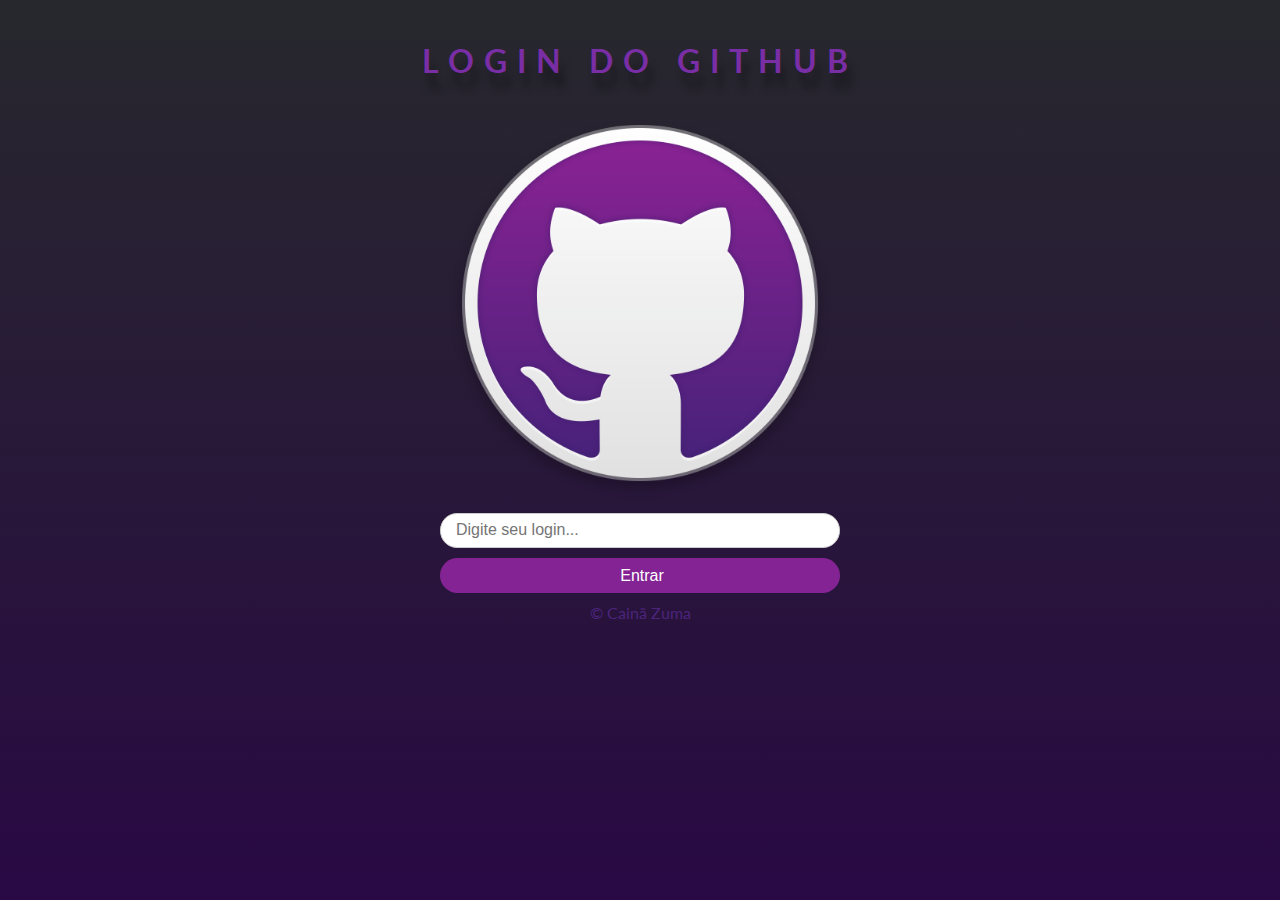
<file: index.html>
<html>
    <head>
        <link rel="preconnect" href="https://fonts.googleapis.com">
        <link rel="preconnect" href="https://fonts.gstatic.com" crossorigin>
        <link href="https://fonts.googleapis.com/css2?family=Lato:wght@400;700&display=swap" rel="stylesheet">
        <link href="style.css" rel="stylesheet" />
        <link rel="shortcut icon" href="Github-logo.svg.png" type="image/x-icon" />
        <title>Painel Master</title>
    </head>

    <body>
    <div id="user-check-result">
        <div id="login-form" class="form" >
            <h1 class="h1">Login do GitHub</h1>
            <img src="Github-logo.svg.png"/>
            <input type="text" id="login" placeholder="Digite seu login..." onkeydown="checkEnter(event)">
            <input type="submit" onclick="logar()" value="Entrar"/>
            <a href="https://github.com/CainaZumaa" id="author" target="_blank" rel="noopener noreferrer">© Cainã Zuma</a>
        </div>  
    </div>
        <script src="script.js"></script>
    </body>
</html>
</file>
<file: style.css>
body {
    margin: 0;
    padding: 0;
    font-family: 'Lato', sans-serif;
    background-image: linear-gradient(to bottom,  #27282D, #290944);
}

.h1 {
    text-align: center;
    margin-bottom: 23px;
    color: rgb(121, 46, 165);
    font-size: 2rem;
    font-weight: bold;
    text-shadow: 5px 15px 8px rgba(0,0,0,0.4);
    text-transform: uppercase;
    letter-spacing: 10px;
}

@media screen and (max-width: 768px) {
    .h1 {
      font-size: 2rem;
      letter-spacing: 10px;
    }
}

.form {
    text-align: center;
    padding: 20px;
    max-width: 500px;
    margin: 0 auto;
}

.form img {
    max-width: 80%;
    width: 80%;
    height: auto;
}

.form input[type=text] {
    display: block;
    border-radius: 17px;
    padding-left: 15px;
    padding-bottom: 2px;
    margin: 10px auto;
    max-width: 80%;
    font-size: 16px;
    height: 35px;
    width: 100%;
    border: 1px solid #ccc;
}

.form input[type=submit] {
    padding-left: 10px;
    display: block;
    border-radius: 20px;
    margin: 10px auto;
    font-size: 16px;
    max-width: 80%;
    width: 100%;
    cursor: pointer;
    color: white;
    background-color: #842494;
    height: 35px;
    border: 0;
    transition: background-color 0.3s ease;
}

.form input[type=submit]:hover {
    background-color: #4c247c;
}

a {
    color: #4c247c; /* Define a cor padrão do link (azul) */
    text-decoration: none; /* Remove a decoração de sublinhado */
}
</file>
